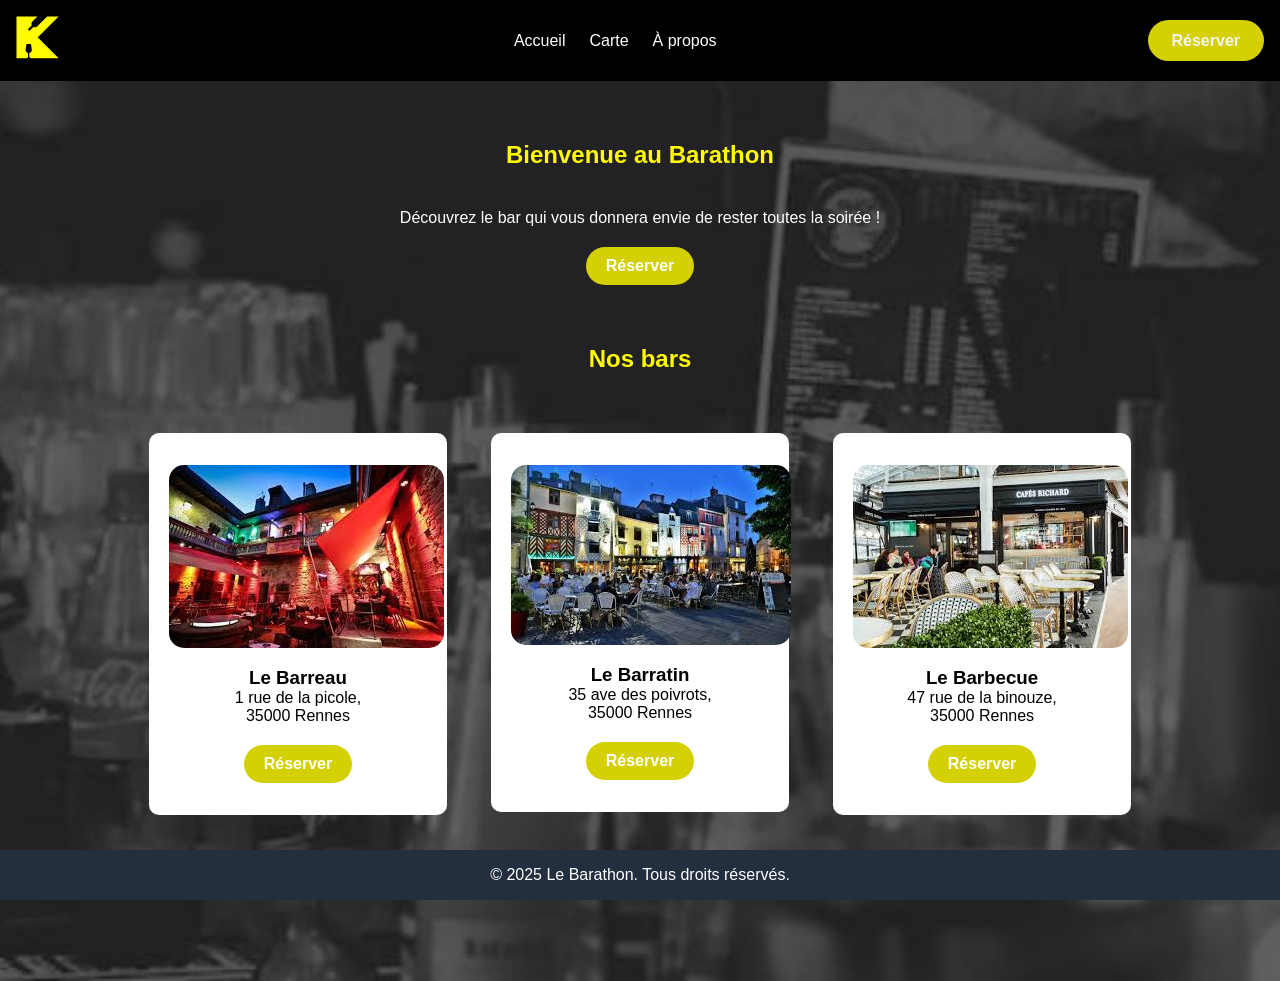
<file: index.html>
<!DOCTYPE html>
<html lang="fr">
  <head>
    <meta charset="UTF-8" />
    <meta name="viewport" content="width=device-width, initial-scale=1.0" />
    <title>Le Barathon</title>
    <meta
      name="description"
      content="Découvrez le Barathon, un bar unique en France."
    />
    <link rel="stylesheet" href="style.css" />
  </head>
  <body>
    <header>
      <nav>
        <div class="logo">
          <a href="index.html"><img src="LogoV2.png" alt="Le Barathon" /></a>
        </div>
        <ul class="nav-links">
          <li><a href="index.html">Accueil</a></li>
          <li><a href="carte.html">Carte</a></li>
          <li><a href="about.html">À propos</a></li>
        </ul>
        <div class="reservation">
          <a href="réservation.html" class="btn">Réserver</a>
        </div>
      </nav>
    </header>
    <main>
      <section class="accueil1">
        <h1 class="titre">Bienvenue au Barathon</h1>
        <p class="texte">
          Découvrez le bar qui vous donnera envie de rester toutes la soirée !
        </p>
        <a href="réservation.html" class="btnindex">Réserver</a>
        <h2 class="titre2">Nos bars</h2>
        <div class="product-grid">
          <!--BAR 1-->
          <article class="product">
            <img src="bar1.jpg" alt="LE BARREAU" class="imagearticle" />
            <h3>Le Barreau</h3>
            <p>1 rue de la picole, 35000 Rennes</p>
            <a href="réservation.html" class="btnproduct">Réserver</a>
          </article>
          <!--BAR 2-->
          <article class="product">
            <img src="bar 2.jpg" alt="LE BARRATIN" class="imagearticle" />
            <h3>Le Barratin</h3>
            <p>35 ave des poivrots, 35000 Rennes</p>
            <a href="réservation.html" class="btnproduct">Réserver</a>
          </article>
          <!--BAR 3-->
          <article class="product">
            <img src="bar3.jpg" alt="LE BARBECUE" class="imagearticle" />
            <h3>Le Barbecue</h3>
            <p>47 rue de la binouze, 35000 Rennes</p>
            <a href="réservation.html" class="btnproduct">Réserver</a>
          </article>
        </div>
      </section>
    </main>
    <footer>
      <p>&copy; 2025 Le Barathon. Tous droits réservés.</p>
    </footer>
  </body>
</html>
</file>
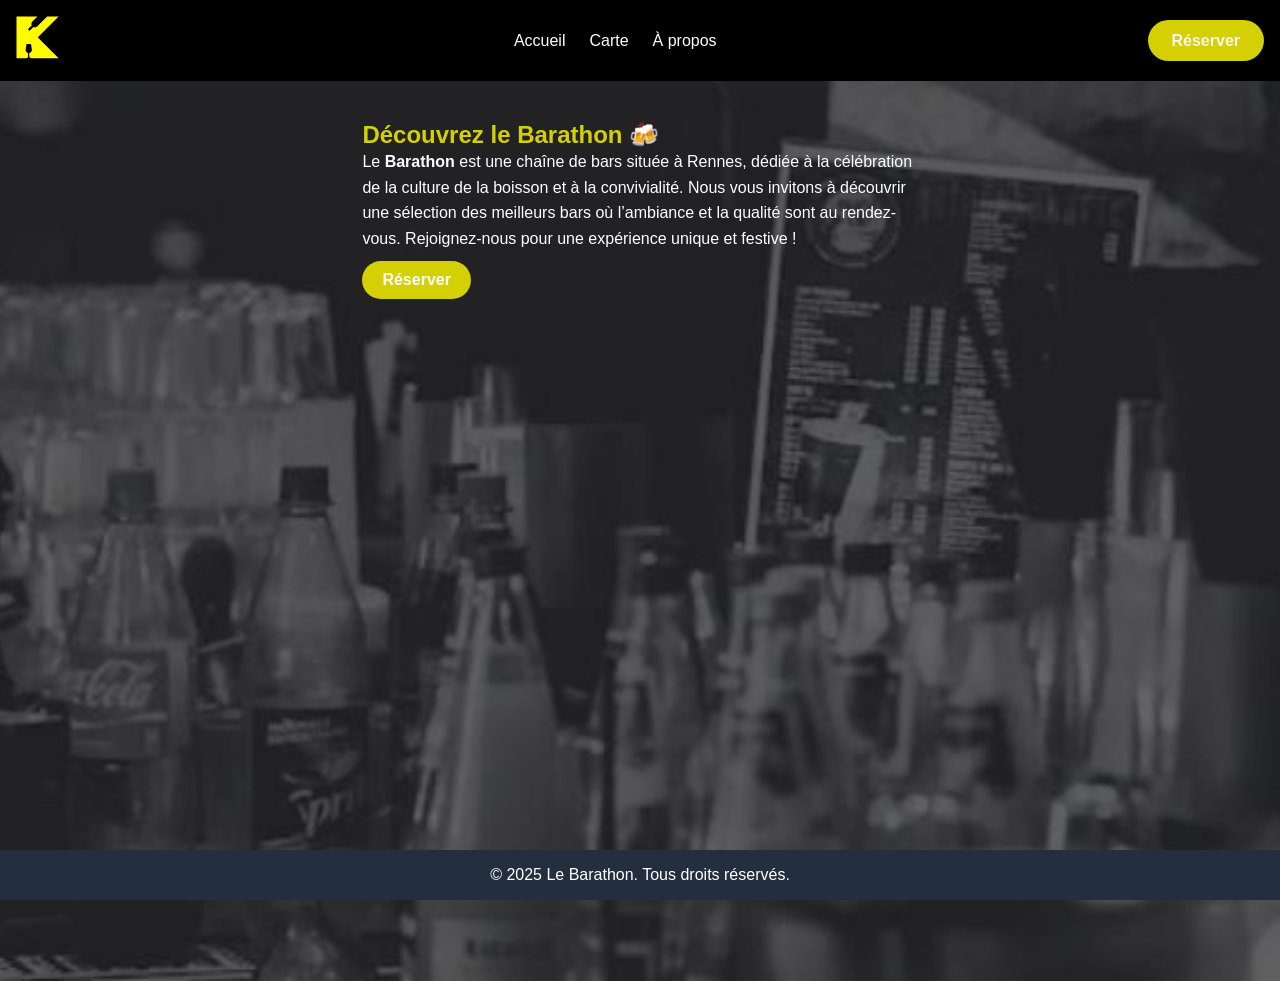
<file: about.html>
<!DOCTYPE html>
<html lang="fr">
  <head>
    <meta charset="UTF-8" />
    <meta name="viewport" content="width=device-width, initial-scale=1.0" />
    <title>Le Barathon</title>
    <meta
      name="description"
      content="Découvrez le Barathon, un bar unique en France."
    />
    <link rel="stylesheet" href="style.css" />
  </head>
  <body>
    <header>
      <nav>
        <div class="logo">
          <a href="index.html"><img src="LogoV2.png" alt="Le Barathon" /></a>
        </div>
        <ul class="nav-links">
          <li><a href="index.html">Accueil</a></li>
          <li><a href="carte.html">Carte</a></li>
          <li><a href="about.html">À propos</a></li>
        </ul>
        <div class="reservation">
          <a href="réservation.html" class="btn">Réserver</a>
        </div>
      </nav>
    </header>
    <main>
      <section class="about">
        <div class="colonne texte">
          <h2>Découvrez le Barathon 🍻</h2>
          <p>
            Le <strong>Barathon</strong> est une chaîne de bars située à Rennes,
            dédiée à la célébration de la culture de la boisson et à la
            convivialité. Nous vous invitons à découvrir une sélection des
            meilleurs bars où l’ambiance et la qualité sont au rendez-vous.
            Rejoignez-nous pour une expérience unique et festive !
          </p>
          <a href="réservation.html" class="btn-reserver">Réserver</a>
        </div>
        <div class="colonne video">
          <div class="video-container">
            <iframe
              src="https://www.youtube.com/embed/rI8FOLA-9XM"
              title="YouTube video player"
              frameborder="0"
              allow="accelerometer; autoplay; clipboard-write; encrypted-media; gyroscope; picture-in-picture"
              allowfullscreen
            >
            </iframe>
          </div>
        </div>
      </section>
    </main>
    <footer>
      <p>&copy; 2025 Le Barathon. Tous droits réservés.</p>
    </footer>
  </body>
</html>
</file>
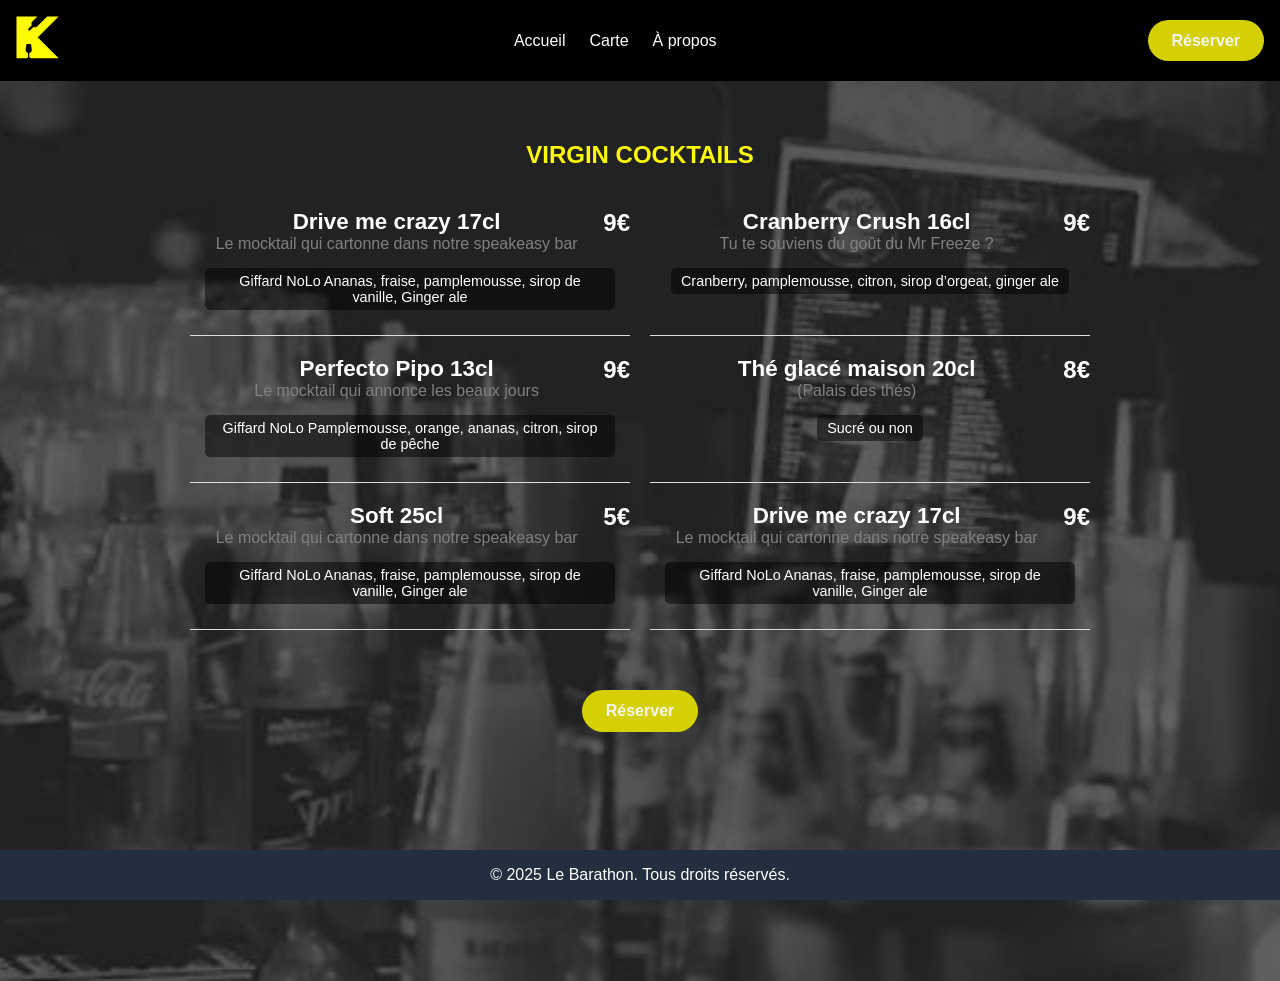
<file: carte.html>
<!DOCTYPE html>
<html lang="fr">
  <head>
    <meta charset="UTF-8" />
    <meta name="viewport" content="width=device-width, initial-scale=1.0" />
    <title>Le Barathon</title>
    <meta
      name="description"
      content="Découvrez le Barathon, un bar unique en France."
    />
    <link rel="stylesheet" href="style.css" />
  </head>
  <body>
    <header>
      <nav>
        <div class="logo">
          <a href="index.html"><img src="LogoV2.png" alt="Le Barathon" /></a>
        </div>
        <ul class="nav-links">
          <li><a href="index.html">Accueil</a></li>
          <li><a href="carte.html">Carte</a></li>
          <li><a href="about.html">À propos</a></li>
        </ul>
        <div class="reservation">
          <a href="réservation.html" class="btn">Réserver</a>
        </div>
      </nav>
    </header>
    <main>
      <section class="carte">
        <h1 class="titre">VIRGIN COCKTAILS</h1>

        <div class="mocktail-container">
          <div class="mocktail">
            <h2>Drive me crazy 17cl <span class="price">9€</span></h2>
            <p>Le mocktail qui cartonne dans notre speakeasy bar</p>
            <span class="ingredients"
              >Giffard NoLo Ananas, fraise, pamplemousse, sirop de vanille,
              Ginger ale</span
            >
          </div>

          <div class="mocktail">
            <h2>Cranberry Crush 16cl <span class="price">9€</span></h2>
            <p>Tu te souviens du goût du Mr Freeze ?</p>
            <span class="ingredients"
              >Cranberry, pamplemousse, citron, sirop d’orgeat, ginger ale</span
            >
          </div>

          <div class="mocktail">
            <h2>Perfecto Pipo 13cl <span class="price">9€</span></h2>
            <p>Le mocktail qui annonce les beaux jours</p>
            <span class="ingredients"
              >Giffard NoLo Pamplemousse, orange, ananas, citron, sirop de
              pêche</span
            >
          </div>

          <div class="mocktail">
            <h2>Thé glacé maison 20cl <span class="price">8€</span></h2>
            <p>(Palais des thés)</p>
            <span class="ingredients">Sucré ou non</span>
          </div>

          <div class="mocktail">
            <h2>Soft 25cl <span class="price">5€</span></h2>
            <p>Le mocktail qui cartonne dans notre speakeasy bar</p>
            <span class="ingredients"
              >Giffard NoLo Ananas, fraise, pamplemousse, sirop de vanille,
              Ginger ale</span
            >
          </div>

          <div class="mocktail">
            <h2>Drive me crazy 17cl <span class="price">9€</span></h2>
            <p>Le mocktail qui cartonne dans notre speakeasy bar</p>
            <span class="ingredients"
              >Giffard NoLo Ananas, fraise, pamplemousse, sirop de vanille,
              Ginger ale</span
            >
          </div>
        </div>
        <a href="réservation.html" class="btncarte">Réserver</a>
      </section>
    </main>
    <footer>
      <p>&copy; 2025 Le Barathon. Tous droits réservés.</p>
    </footer>
  </body>
</html>
</file>
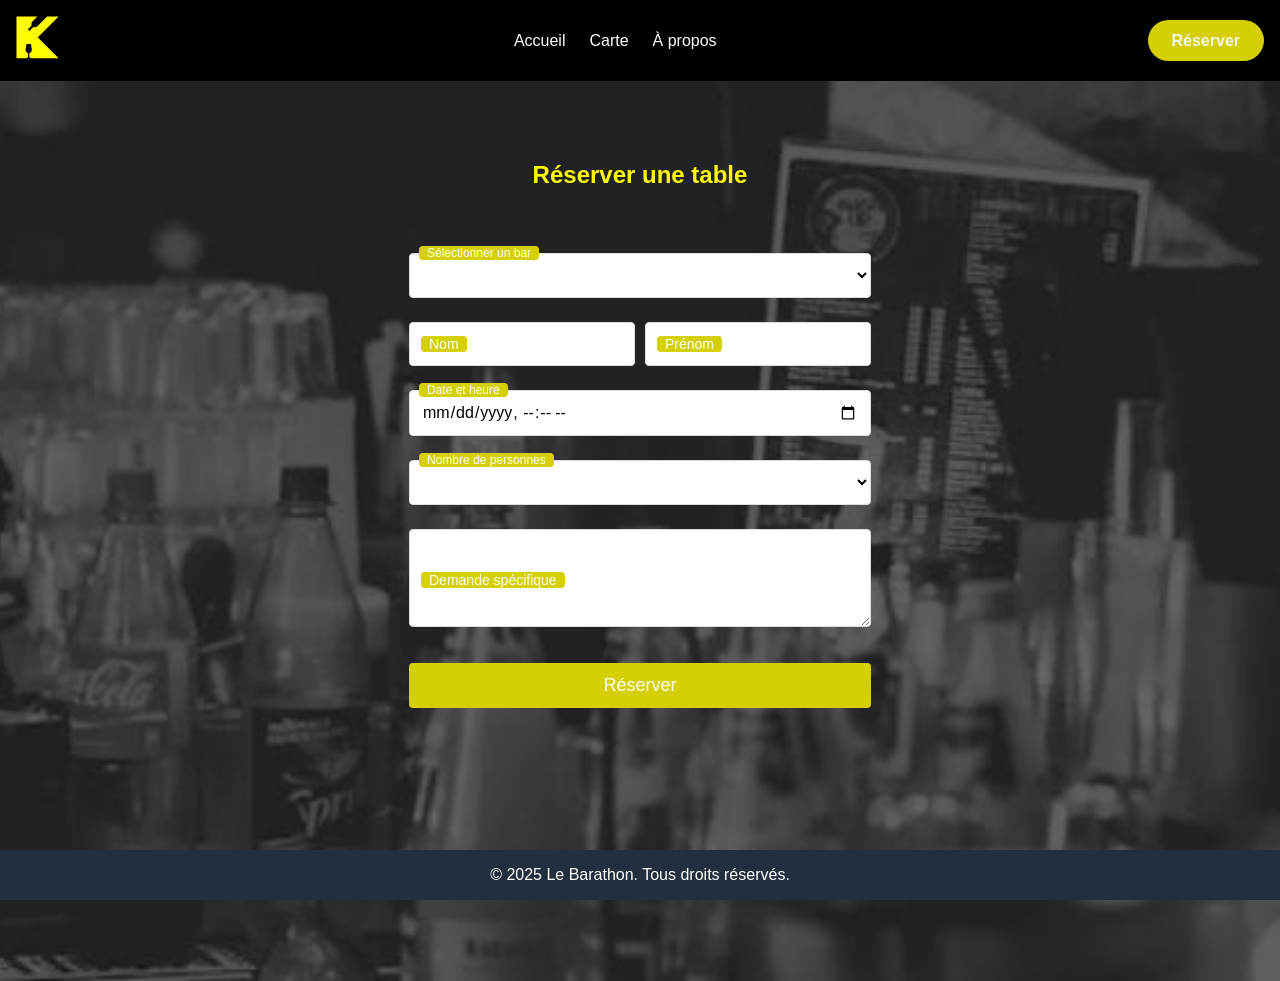
<file: réservation.html>
<!DOCTYPE html>
<html lang="fr">
  <head>
    <meta charset="UTF-8" />
    <meta name="viewport" content="width=device-width, initial-scale=1.0" />
    <title>Le Barathon</title>
    <meta
      name="description"
      content="Découvrez le Barathon, un bar unique en France."
    />
    <link rel="stylesheet" href="style.css" />
  </head>
  <body>
    <header>
      <nav>
        <div class="logo">
          <a href="index.html"><img src="LogoV2.png" alt="Le Barathon" /></a>
        </div>
        <ul class="nav-links">
          <li><a href="index.html">Accueil</a></li>
          <li><a href="carte.html">Carte</a></li>
          <li><a href="about.html">À propos</a></li>
        </ul>
        <div class="reservation">
          <a href="réservation.html" class="btn">Réserver</a>
        </div>
      </nav>
    </header>
    <main>
      <section class="form">
        <h2 class="titre2">Réserver une table</h2>
        <form action="#" method="post">
          <div class="input-group">
            <select id="personnes" name="personnes" required>
              <option value="" disabled selected></option>
              <option value="Le Barreau">Le Barreau</option>
              <option value="Le Barratin">Le Barratin</option>
              <option value="Le Barbecue">Le Barbecue</option>
            </select>
            <label for="personnes">Sélectionner un bar</label>
          </div>
          <!-- Nom et Prénom sur la même ligne -->
          <div class="flex-container">
            <div class="input-group">
              <input type="text" id="nom" name="nom" required placeholder=" " />
              <label for="nom">Nom</label>
            </div>

            <div class="input-group">
              <input type="text" id="prenom" name="prenom" placeholder=" " />
              <label for="prenom">Prénom</label>
            </div>
          </div>

          <div class="input-group">
            <input
              type="datetime-local"
              id="datetime"
              name="datetime"
              required
            />
            <label for="datetime">Date et heure</label>
          </div>

          <div class="input-group">
            <select id="personnes" name="personnes" required>
              <option value="" disabled selected></option>
              <option value="1">1</option>
              <option value="2">2</option>
              <option value="3">3</option>
              <option value="4">4</option>
              <option value="5">5</option>
              <option value="6">6</option>
              <option value="7">7</option>
              <option value="8">8</option>
              <option value="9">9</option>
              <option value="10">10</option>
            </select>
            <label for="personnes">Nombre de personnes</label>
          </div>

          <div class="input-group">
            <textarea
              id="demande"
              name="demande"
              rows="4"
              placeholder=" "
            ></textarea>
            <label for="demande">Demande spécifique</label>
          </div>

          <button type="submit">Réserver</button>
        </form>
      </section>
    </main>
    <footer>
      <p>&copy; 2025 Le Barathon. Tous droits réservés.</p>
    </footer>
  </body>
</html>
</file>
<file: style.css>
* {
  box-sizing: border-box;
  margin: 0;
  padding: 0;
  font-family: Arial, sans-serif;
}

/* === En-tête et navigation === */

header {
  padding: 1rem;
  color: #fff;
  background-color: hwb(0 0% 100%);
}

/* Barre de navigation */

nav {
  display: flex;
  flex-wrap: wrap;
  align-items: center;
  justify-content: space-between;
}

/* Style du logo dans la navigation */

.logo a {
  text-decoration: none;
  font-size: 1.5rem;
  font-weight: bold;
  color: #fff;
}

/* Liste des liens de navigation */

.nav-links {
  display: flex;
  list-style: none;
}

/* Espacement entre les éléments de la liste */

.nav-links li {
  margin-left: 1.5rem;
}

/* Style des liens de navigation */

.nav-links a {
  text-decoration: none;
  color: #fff;
  transition: color 0.3s;
}

/* Effet au survol et pour le lien actif */

.nav-links a:hover,
.nav-links a.active {
  color: #fffb00;
}

/* === Boutons génériques === */

.btn,
.btnindex,
.btncarte {
  padding: 0.75rem 1.5rem;
  border-radius: 40px;
  text-decoration: none;
  font-weight: bold;
  color: #f4f4f4;
  background-color: #d4d003;
}

/* Effet au survol des boutons */

.btn:hover,
.btnindex:hover {
  background-color: #7e7c03;
}

/* === Pied de page === */

footer {
  position: fixed;
  bottom: 0;
  width: 100%;
  margin-top: 4rem; /* Ajoute un grand espace avant le pied de page */
  padding: 1rem; /* Ajoute un espace intérieur de 1rem */
  text-align: center; /* Centre le texte */
  text-align: center;
  color: #fff; /* Texte en blanc */
  color: white;
  background: #545400;
  background-color: #232f3e; /* Définit un fond bleu foncé */
}

/*Ecriture*/

.titre {
  margin: 40px;
  text-align: center;
  color: #fffb00;
}

.texte {
  text-align: center;
  color: white;
}

/*Section*/

.accueil1,
.form,
.carte,
.about {
  display: flex;
  position: relative;
  flex-direction: column;
  align-items: center;
  height: 100vh;
  padding: 20px;
  padding-bottom: 800px;
  text-align: center;
  background: url("Beige Modern Elegant Personal LinkedIn Banner.jpg") no-repeat
    center center;
  background-size: cover;
}

.btnindex {
  display: inline-block;
  margin-top: 20px;
  padding: 10px 20px;
  border-radius: 40px;
  text-align: center;
  text-decoration: none;
  font-weight: bold;
  color: white;
  background-color: #d4d003;
}

.products-grid {
  display: grid;
  grid-template-columns: repeat(auto-fit, minmax(250px, 1fr));
  gap: 2rem;
}

.product {
  margin: 20px;
  padding: 2rem;
  padding-right: 70px;
  padding-left: 70px;
  border: 4px;
  border-radius: 10px;
  text-align: center;
  background-color: white;
  transition: transform 0.3s;
}

.btnproduct {
  display: inline-block;
  margin-top: 20px;
  padding: 10px 20px;
  border-radius: 40px;
  text-align: center;
  text-decoration: none;
  font-weight: bold;
  color: white;
  background-color: #d4d003;
}

.product:hover {
  background-color: #fffb00;
  transform: translateY(-5px);
}

.btnproduct:hover {
  color: #d4d003;
  background-color: white;
}

article {
  display: inline-block;
  width: 24%;
  vertical-align: top;
}

.titre2 {
  margin: 60px 40px 40px 40px;
  text-align: center;
  color: #fffb00;
}

.imagearticle {
  align-items: center;
  margin-right: 25px;
  margin-bottom: 15px;
  margin-left: -50px;
  border-radius: 15px;
}

.form form {
  display: flex;
  flex-direction: column;
  margin: auto;
  max-width: 600px;
}

/* Conteneur des champs pour un bon alignement */

.form .input-group {
  position: relative;
  margin-top: 1.5rem;
}

/* Style des labels */

.form label {
  position: absolute;
  top: 50%;
  left: 12px;
  padding: 0 8px;
  border-radius: 4px;
  font-size: 14px;
  color: white;
  background: #d4d003;
  transition: 0.3s;
  transform: translateY(-50%);
}

/* Quand l'input est focus, le label remonte */

.form input:focus + label,
.form input:not(:placeholder-shown) + label,
.form select:focus + label,
.form select:not(:placeholder-shown) + label,
.form textarea:focus + label,
.form textarea:not(:placeholder-shown) + label {
  top: 0;
  left: 10px;
  font-size: 12px;
  color: white;
}

/* Style des inputs */

.form input,
.form select,
.form textarea {
  width: 100%;
  padding: 12px;
  border: 1px solid #ddd;
  border-radius: 4px;
  font-size: 16px;
  background: white;
}

/* Pour aligner Nom et Prénom sur la même ligne */

.form .flex-container {
  display: flex;
  gap: 10px;
}

/* Assure que chaque champ prend 50% de l'espace disponible */

.form .flex-container .input-group {
  flex: 1;
}

/* Style du bouton */

.form button {
  margin-top: 2rem;
  padding: 12px;
  border: none;
  border-radius: 4px;
  font-size: 18px;
  color: white;
  background: #d4d003;
  cursor: pointer;
}

.form button:hover,
.btncarte:hover {
  background: #7e7c03;
}

/* Responsive*/

@media screen and (max-width: 768px) {
  nav {
    flex-direction: column;
  }

  .nav-links {
    flex-direction: column;
    margin-top: 1rem;
  }

  .nav-links li {
    margin: 0.5rem 0;
  }

  .products-details {
    flex-direction: column;
  }
}

@media screen and (max-width: 768px) {
  .carousel {
    height: 40vh;
  }

  .nav label {
    padding: 5px;
    font-size: 1.5em;
  }
}

@media screen and (max-width: 480px) {
  .carousel {
    height: 35vh;
  }

  .nav label {
    padding: 5px;
    font-size: 1.2em;
  }
}

/* Style des mocktails */

.mocktail-container {
  display: grid;
  grid-template-columns: 1fr 1fr;
  gap: 20px;
  margin: auto;
  max-width: 900px;
  color: white;
}

/* Style des éléments de mocktail */

.mocktail {
  padding-bottom: 10px;
  border-bottom: 1px solid #ddd;
}

.mocktail h2 {
  font-size: 1.4rem;
  font-weight: bold;
}

.mocktail p {
  font-size: 1rem;
  color: gray;
}

.ingredients {
  display: inline-block;
  margin: 15px;
  padding: 5px 10px;
  border-radius: 5px;
  font-size: 0.9rem;
  background: rgba(0, 0, 0, 0.5);
}

/* Prix */

.price {
  float: right;
  font-size: 1.5rem;
  font-weight: bold;
}

.btncarte {
  margin: 60px;
}

/* Colonnes */

.colonne {
  flex: 1;
  padding: 20px;
  text-align: left;
}

/* Ajustement des tailles pour éviter les problèmes */

.texte {
  width: 48%;
}

.video {
  width: 48%;
}

/* Styles du texte */

.colonne h2 {
  color: #d4d003;
}

.colonne p {
  font-size: 16px;
  line-height: 1.6;
}

/* Bouton Réserver */

.btn-reserver {
  display: inline-block;
  margin-top: 10px;
  padding: 10px 20px;
  border-radius: 50px;
  text-decoration: none;
  font-weight: bold;
  color: white;
  background: #d4d003;
}

.btn-reserver:hover {
  background: #545400;
}

/* Vidéo Responsive */

.video-container {
  width: 100%;
  height: auto;
  border-radius: 10px;
  overflow: hidden;
  aspect-ratio: 16/9;
}

.video-container iframe {
  width: 100%;
  height: 100%;
}
</file>
